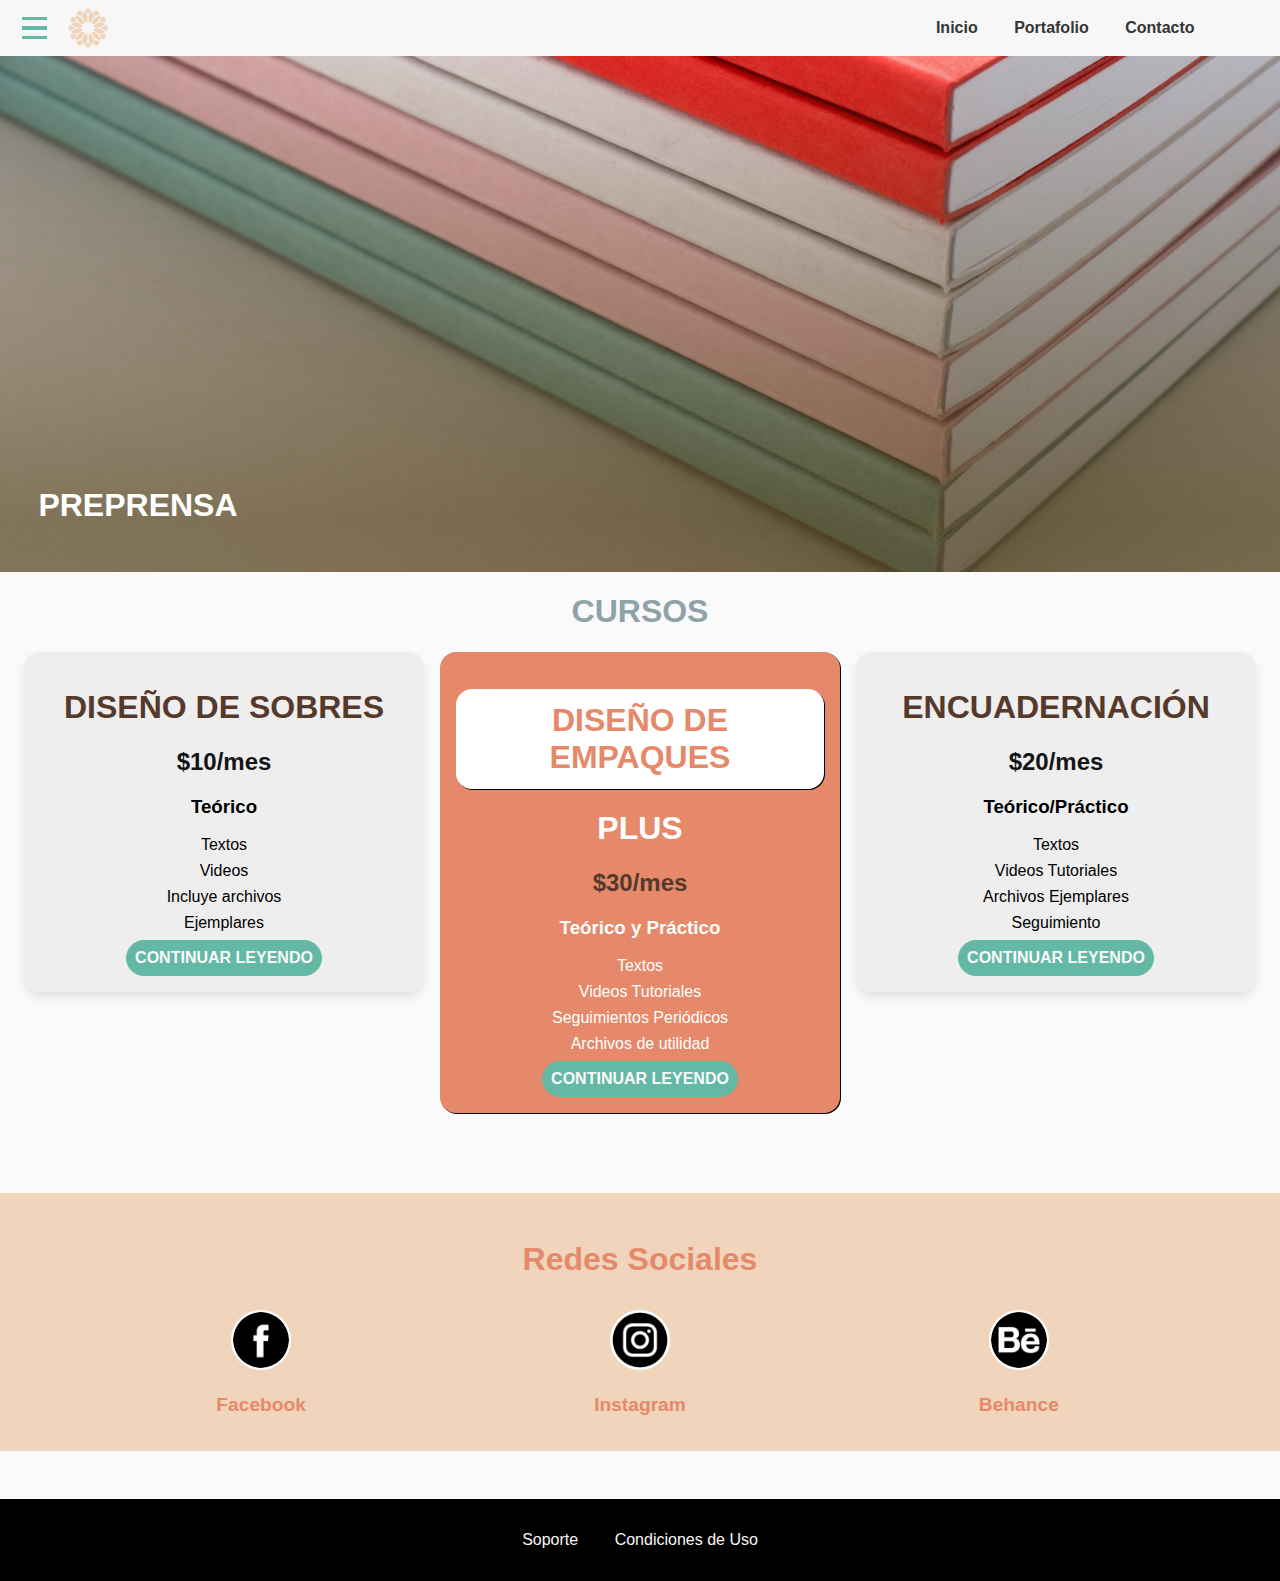
<file: index.html>
<!DOCTYPE html>
<html lang="en">
 
<head>
    <meta charset="UTF-8">
    <meta http-equiv="X-UA-Compatible" content="IE=edge">
    <meta name="viewport" content="width=device-width, initial-scale=1.0">
    <title>PREPRENSA</title>
    <link rel="shortcut" href="favicon.png">
    <link href="https://fonts.googleleapis.com/css?family=Anton" rel="stylesheet">
    <link href="https://fonts.googleleapis.com/css?family=Monserrat:400,700" rel="stylesheet" >

    <link rel="stylesheet" href="shared.css">
    <link rel="stylesheet" href="estilos.css"></head>
<body>
<div class="backdrop"></div>
<div class="modal">
    <h1 class="modal__title">Desea Continuar?</h1>
    <div class="modal__actions">
        <a href="start-hosting/index.html" class="modal__action">Si!</a>
        <button class="modal__action modal__action--negative" type="button">No!</button>
    </div>
</div>
 <header class="main-header">
     <div>
        <button class="toggle-button">
             <span class="toggle-button__bar"></span>
             <span class="toggle-button__bar"></span>
             <span class="toggle-button__bar"></span>
         </button>
         <a href="index.html" class="main-header__brand">
             <img src="images/Logo.png" alt="Todo sobre preprensa.">
         </a>
     </div>
     <nav class="main-nav">
         <ul class="main-nav__items">
             <li class="main-nav__item">
                 <a href="packages/index.html">Inicio</a>
             </li>
             <li class="main-nav__item">
                 <a href="customers/index.html">Portafolio</a>
             </li>
             <li class="main-nav__item main-nav__item--cta">
                 <a href="start-hosting/index.html">Contacto</a>
             </li>
         </ul>
     </nav>
 </header>
 <nav class="mobile-nav">
     <ul class="mobile-nav__items">
         <li class="mobile-nav__item">
             <a href="/packages/index.html">Inicio</a>
         </li>
         <li class="mobile-nav__item">
             <a href="/customers/index.html">Portafolio</a>
         </li>
         <li class="mobile-nav__item">
             <a href="/start-hosting/index.html">Contacto</a>
         </li>
     </ul>
 </nav>
    <main>
<section id="product-overview">
        <h1>PREPRENSA</h1>
 
</section>
<section id="plans__list">
    <h1 class="section-title">CURSOS</h1>
    <div class="plans">
        <article class="plan">
            <h1 class="plan__title">DISEÑO DE SOBRES</h1>
            <h2 class="plan__price">$10/mes</h2>
            <h3>Teórico</h3>
        <ul class="plan__features">
            <li class="plan__feature">Textos</li>
            <li class="plan__feature">Videos</li>
            <li class="plan__feature">Incluye archivos</li>
            <li class="plan__feature">Ejemplares</li>
        </ul>
        <div>
            <button class="button">CONTINUAR LEYENDO</button>
        </div>
        </article>
        <article class="plan plan--highlighted">
            <h1 class="plan__annotation">DISEÑO DE EMPAQUES</h1>
            <h1 class="plan__title">PLUS</h1>
            <h2 class="plan__price">$30/mes</h2>
            <h3>Teórico y Práctico</h3>
            <ul class="plan__features">
                <li class="plan__feature">Textos</li>
                <li class="plan__feature">Videos Tutoriales</li>
                <li class="plan__feature">Seguimientos Periódicos</li>
                <li class="plan__feature">Archivos de utilidad</li>
            </ul>
            <div>
                <button class="button">CONTINUAR LEYENDO</button>
            </div>
        </article>
        <article class="plan">
            <h1 class="plan__title">ENCUADERNACIÓN</h1>
            <h2 class="plan__price">$20/mes</h2>
            <h3>Teórico/Práctico</h3>
            <ul class="plan__features">
                <li class="plan__feature">Textos</li>
                <li class="plan__feature">Videos Tutoriales</li>
                <li class="plan__feature">Archivos Ejemplares</li>
                <li class="plan__feature">Seguimiento</li>
            </ul>
            <div>
                <button class="button">CONTINUAR LEYENDO</button>
            </div>
        </article>
    </div>
    

</section>
<section id="key-features">
    <h1 class="section-title">Redes Sociales</h1>
    <ul class="key-feature__list">
        <li class="key-feature">
            <div class="key-feature__image">
                <img src="/images/facebook.png" alt="Facebook">
            </div>
            <p class="key-feature__description">Facebook</p>
            <a href="index.html" class="icon_one">
            </a>
        </li>
        <li class="key-feature">
            <div class="key-feature__image">
                <img src="/images/instagram.png" alt="Instagram">
            </div>
            <p class="key-feature__description">Instagram</p>
            <a href="index.html" class="icon_two">
            </a>        
        </li>
        <li class="key-feature">
            <div class="key-feature__image">
                <img src="/images/logotipo-de-behance.png" alt="Behance">
            </div>
            <p class="key-feature__description">Behance</p>
            <a href="index.html" class="icon_tree">
            </a>        
        </li>
    </ul>
</section>
    </main>
    <footer class="main-footer">
        <nav>
           <ul class="main-footer__links">
               <li class="main-footer__link">
                   <a href="#">Soporte</a>
               </li>
               <li class="main-footer__link">
                   <a href="#">Condiciones de Uso</a>
               </li>
           </ul> 
        </nav>
    </footer>
    <script src="shared.js"></script>
 
</body>
</html>
</file>
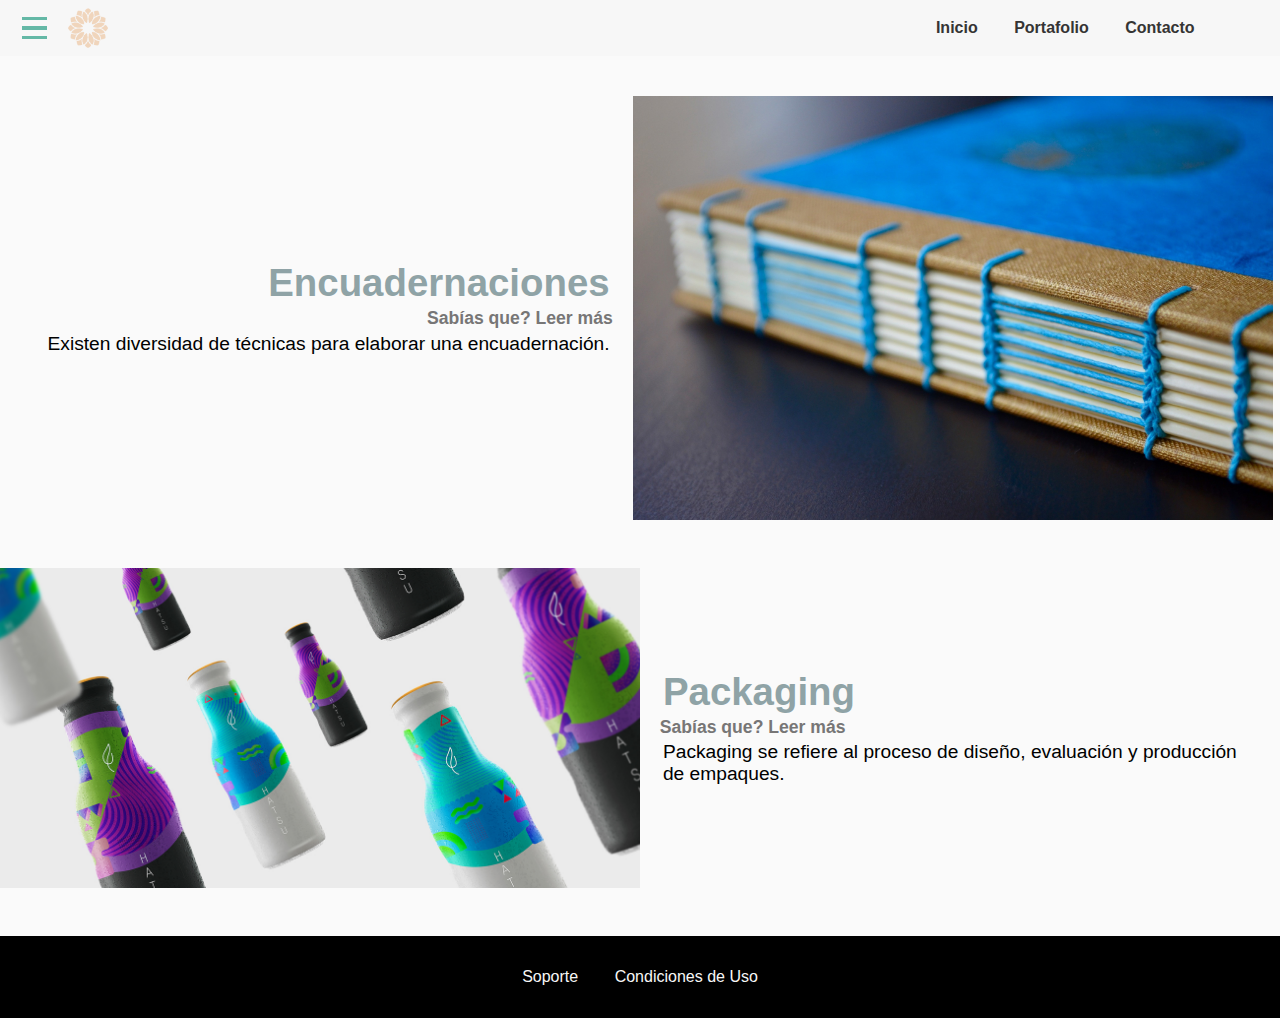
<file: customers/index.html>
<!DOCTYPE html>
<html lang="en">
 
<head>
    <meta charset="UTF-8">
    <meta http-equiv="X-UA-Compatible" content="IE=edge">
    <meta name="viewport" content="width=device-width, initial-scale=1.0">
    <title>Portafolio</title>
    <link rel="shortcut" href="../favicon.png">
    <link href="https://fonts.googleleapis.com/css?family=Anton" rel="stylesheet">
    <link href="https://fonts.googleleapis.com/css?family=Monserrat:400,700" rel="stylesheet" >

    <link rel="stylesheet" href="../shared.css">
    <link rel="stylesheet" href="customers.css">
</head>

<body>
    <div class="backdrop"></div>
 <header class="main-header">
     <div>
        <button class="toggle-button">
            <span class="toggle-button__bar"></span>
            <span class="toggle-button__bar"></span>
            <span class="toggle-button__bar"></span>
        </button>
         <a href="../index.html" class="main-header__brand">
             <img src="../images/Logo.png" alt="Todo sobre preprensa.">
         </a>
     </div>
     <nav class="main-nav">
         <ul class="main-nav__items">
             <li class="main-nav__item">
                 <a href="../packages/index.html">Inicio</a>
             </li>
             <li class="main-nav__item">
                 <a href="../customers/index.html">Portafolio</a>
             </li>
             <li class="main-nav__item main-nav__item--cta">
                 <a href="../start-hosting/index.html">Contacto</a>
             </li>
         </ul>
     </nav>
 </header>
 <nav class="mobile-nav">
    <ul class="mobile-nav__items">
        <li class="mobile-nav__item">
            <a href="../packages/index.html">Inicio</a>
        </li>
        <li class="mobile-nav__item">
            <a href="../customers/index.html">Portafolio</a>
        </li>
        <li class="mobile-nav__item mobile-nav__item--cta">
            <a href="../start-hosting/index.html">Contacto</a>
        </li>
    </ul>
</nav>
        <main>
            <div>
                <div class="testimonial" id="customer-1">
                    <div class="testimonial__info">
                        <h1 class="testimonial__name">Encuadernaciones</h1>
                        <h2 class="testimonial__subtitle">Sabías que?
                            <a href="https://www.laimprentacg.com/encuadernacion-de-libros/">Leer más</a>
                        </h2>
                        <p class="testimonial__text">Existen diversidad de técnicas para elaborar una encuadernación.</p>
                    </div>
                    <div class="testimonial__image-container">
                        <img src="../images/Encuadernación1.jpg" alt="Cardiff - Cliente" class="testimonial__image">
                    </div>
                </div>
                <div class="testimonial" id="customer-2">
                    <div class="testimonial__image-container">
                        <img src="../images/Empaques1.jpg" alt="Abaca - Cliente" class="testimonial__image">
                    </div>
                    <div class="testimonial__info">
                        <h1 class="testimonial__name">Packaging</h1>
                        <h2 class="testimonial__subtitle">Sabías que?
                            <a href="https://www.marketing-free.com/producto/empaques.html">Leer más</a>
                        </h2>
                        <p class="testimonial__text">Packaging se refiere al proceso de diseño, evaluación y producción de empaques.</p>
                    </div>
                </div>
            </div>
        </main>
</body>


    <footer class="main-footer">
        <nav>
           <ul class="main-footer__links">
               <li class="main-footer__link">
                   <a href="#">Soporte</a>
               </li>
               <li class="main-footer__link">
                   <a href="#">Condiciones de Uso</a>
               </li>
           </ul> 
        </nav>
    </footer>
    <script src="../shared.js"></script>
 
</body>
</html>
</file>
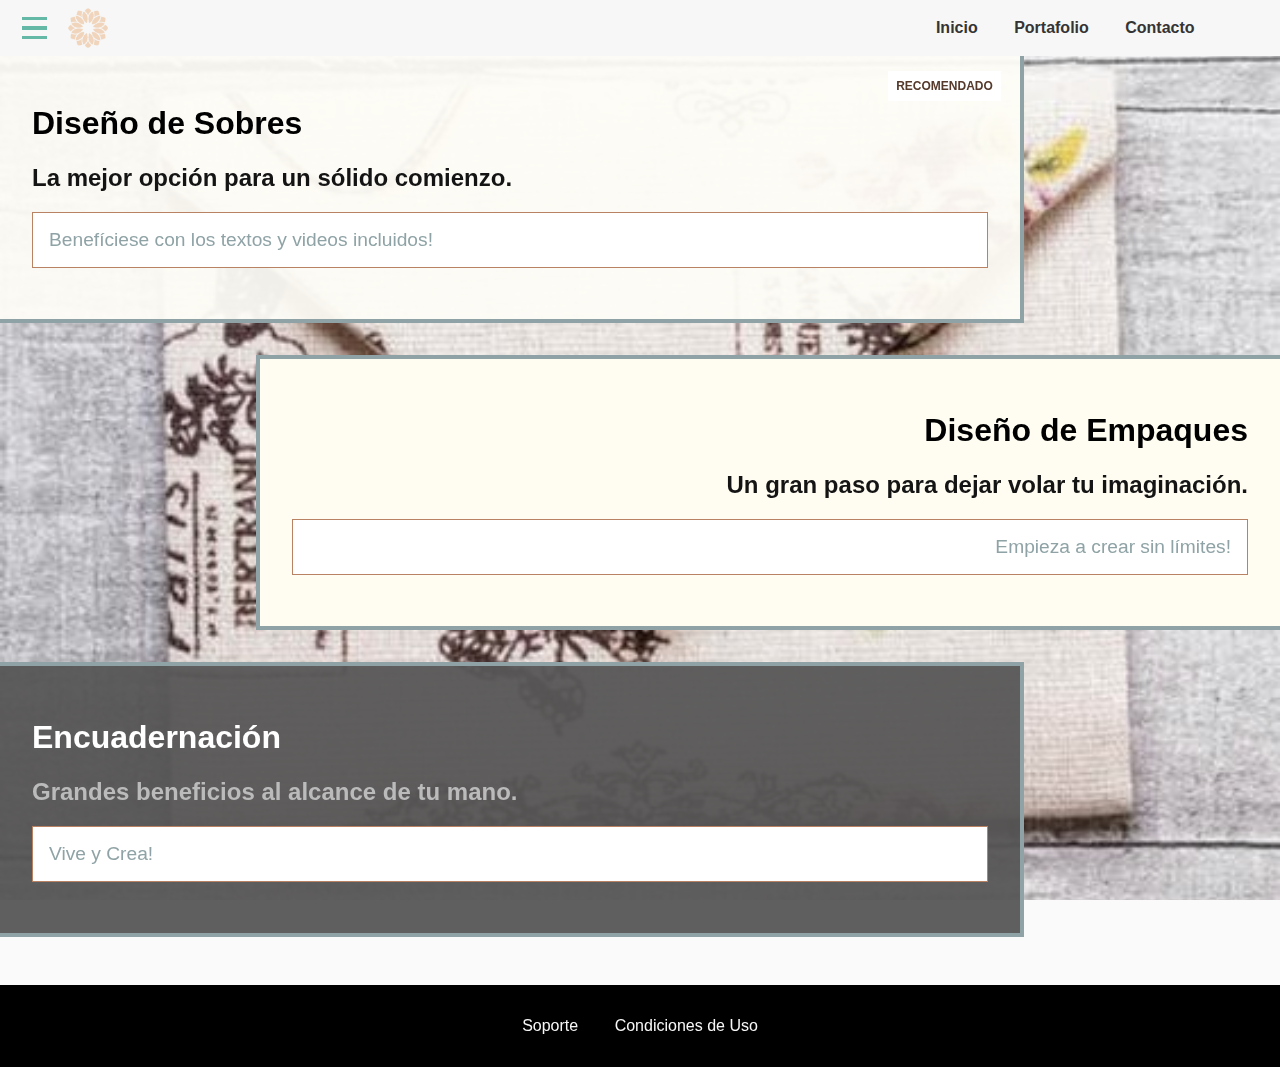
<file: packages/index.html>
<!DOCTYPE html>
<html lang="en">
 
<head>
    <meta charset="UTF-8">
    <meta http-equiv="X-UA-Compatible" content="IE=edge">
    <meta name="viewport" content="width=device-width, initial-scale=1.0">
    <title>Cursos</title>
    <link rel="shortcut" href="../favicon.png">
    <link href="https://fonts.googleleapis.com/css?family=Monserrat:400,700" rel="stylesheet" >
    <link rel="stylesheet" href="../shared.css">
    <link rel="stylesheet" href="packages.css">
</head>
<body>
    <div class="backdrop"></div>
    <div class="background"></div>
 <header class="main-header">
     <div>
        <button class="toggle-button">
            <span class="toggle-button__bar"></span>
            <span class="toggle-button__bar"></span>
            <span class="toggle-button__bar"></span>
        </button>
         <a href="../index.html" class="main-header__brand">
            <img src="../images/Logo.png" alt="Todo sobre preprensa.">
         </a>
     </div>
     <nav class="main-nav">
        <ul class="main-nav__items">
            <li class="main-nav__item">
                <a href="../packages/index.html">Inicio</a>
            </li>
            <li class="main-nav__item">
                <a href="../customers/index.html">Portafolio</a>
            </li>
            <li class="main-nav__item main-nav__item--cta">
                <a href="../start-hosting/index.html">Contacto</a>
            </li>
        </ul>
    </nav>
</header>
<nav class="mobile-nav">
   <ul class="mobile-nav__items">
       <li class="mobile-nav__item">
           <a href="../packages/index.html">Inicio</a>
       </li>
       <li class="mobile-nav__item">
           <a href="../customers/index.html">Portafolio</a>
       </li>
       <li class="mobile-nav__item mobile-nav__item--cta">
           <a href="../start-hosting/index.html">Contacto</a>
       </li>
   </ul>
</nav>
    <main>
        <section class="package" id="plus">
            <a href="#">
                <h1 class="package__title">Diseño de Sobres</h1>
                <h2 class="package__badge">RECOMENDADO</h2>
                <h2 class="package__subtitle">La mejor opción para un sólido comienzo.</h2>
                <p class="package__info">Benefíciese con los textos y videos incluidos!</p>
            </a>
        </section>
        <section class="package" id="free">
            <a href="#">
                <h1 class="package__title">Diseño de Empaques</h1>
                <h2 class="package__subtitle">Un gran paso para dejar volar tu imaginación.</h2>
                <p class="package__info">Empieza a crear sin límites!</p>
            </a>
        </section>
        <div class="clearfix"></div>
        <section class="package" id="premium">
            <a href="#">
                <h1 class="package__title">Encuadernación</h1>
                <h2 class="package__subtitle">Grandes beneficios al alcance de tu mano.</h2>
                <p class="package__info">Vive y Crea!</p>
            </a>
        </section>
    </main>
    <footer class="main-footer">
        <nav>
           <ul class="main-footer__links">
               <li class="main-footer__link">
                   <a href="#">Soporte</a>
               </li>
               <li class="main-footer__link">
                   <a href="#">Condiciones de Uso</a>
               </li>
           </ul> 
        </nav>
    </footer>
    <script src="../shared.js"></script>
 
</body>
</html>
</file>
<file: shared.css>
* {
    box-sizing: border-box;
}

body {
    font-family: 'Montserrat', sans-serif;
    margin: 0;
    background-color: rgb(250, 250, 250);
}

.backdrop {
    position: fixed;
    display: none;
    top: 0;
    left: 0;
    z-index: 100;
    width: 100vw;
    height: 100vh;
    background: rgba(0, 0, 0, 0.5);
}

.main-header {
    width: 100%;
    position: fixed;
    top: 0;
    left: 0;
    background: rgb(247, 247, 247);
    padding: 8px 16px;
    z-index: 1;
}

.main-header > div {
    display: inline-block;
    vertical-align: middle;
}

.toggle-button {
    width: 3rem;
    background: transparent;
    border: none;
    cursor: pointer;
    padding-top: 0;
    padding-bottom: 0;
    vertical-align: middle;
}

.toggle-button:focus {
    outline: none;
}

.toggle-button__bar {
    width: 70%;
    height: 0.2rem;
    background: rgb(100, 184, 166);
    display: block;
    margin: 0.4rem 0;
}

.main-header__brand {
    color: #ffffff;
    text-decoration: none;
    font-weight: bold;
    font-size: 22px;
    height: 40px;
    /* width: 20px; */
    display: inline-block;
    vertical-align: middle;
}

.main-header__brand img {
    height: 100%;
    /* width: 100%; */
}

.main-nav {
    display: inline-block;
    text-align: right;
    width: calc(100% - 150px);
    vertical-align: middle;
}

.main-nav__items {
    margin: 0;
    padding: 0;
    list-style: none;
}

.main-nav__item {
    display: inline-block;
    margin: 0 1rem;
}

.main-nav__item a,
.mobile-nav__item a {
    text-decoration: none;
    color: rgb(53, 52, 52);
    font-weight: bold;
    padding: 0.2rem 0;
}

.main-nav__item a:hover,
.main-nav__item a:active,
.mobile-nav__item a:hover,
.mobile-nav__item a:active {
    color: rgb(100, 184, 166);
    border-bottom: 5px solid rgb(100, 184, 166);
}

.main-nav a,
.mobile-nav a {
	color: rgb(53, 52, 52);
	text-decoration: none;
	position: relative;
	top: 0;
	transition: .3s;
}

.main-nav a:hover,
.mobile-nav a:hover {
	color: rgb(100, 184, 166);
	top: 2px;
}

/* .main-nav__item--cta a,
.mobile-nav__item--cta a {
    color: rgb(247, 247, 247);
    background: rgb(100, 184, 166);
    padding: 0.5rem 1rem;
    border-radius: 18px;
} */

/* .main-nav__item--cta a:hover,
.main-nav__item--cta a:active,
.mobile-nav__item--cta a:hover,
.mobile-nav__item--cta a:active {
   color: rgb(100, 184, 166);
   background: rgb(247, 247, 247);
   border: none;
} */

.main-footer {
    background: black;
    padding: 2rem;
    margin-top: 3rem;
}

.main-footer__links {
    list-style: none;
    margin: 0;
    padding: 0;
    text-align: center;
}

.main-footer__link {
    display: inline-block;
    margin: 0 16px;
}

.main-footer__link a {
    color: rgb(247, 247, 247);
    text-decoration: none;
}

.main-footer__link a:hover,
.main-footer__link a:active {
    color: #ccc;
}

.mobile-nav {
    display: none;
    position: fixed;
    z-index: 101;
    top: 0;
    left: 0;
    background: rgb(245, 245, 245);
    width: 15%;
    height: 100vh;
    border-top-right-radius: 30px;
}

.mobile-nav__items {
    width: 90%;
    height: 100%;
    list-style: none;
    margin: 10% auto;
    padding: 0;
    text-align: center;
}

.mobile-nav__item {
    margin: 1rem 0;
}

.mobile-nav__item a {
    font-size: 1.5rem;
}

.button {
    background: rgb(100, 184, 166);
    color: rgb(250, 250, 250);
    font: inherit;
    border: 1.5px solid rgb(100, 184, 166);
    padding: 0.5rem;
    border-radius: 18px;
    font-weight: bold;
    cursor: pointer;
}

.button:hover,
.button:active {
    background: rgb(250, 250, 250);
    color: rgb(100, 184, 166);
}

.button__redes {
    background: black;
    color: rgb(250, 250, 250);
    font: inherit;
    border: 1.5px solid rgb(100, 184, 166);
    padding: 0.3rem;
    border-radius: 18px;
    font-weight: bold;
    cursor: pointer;
}

.button__redes:hover,
.button__redes:active {
    background: rgb(250, 250, 250);
    color: rgb(100, 184, 166);
}

.button:focus {
    outline: none;
}

.open {
    display: block !important;
}
</file>
<file: estilos.css>
#product-overview {
    background: linear-gradient(to top, rgba(80, 60, 18, 0.6) 10%, transparent),
    url("images/Fondo.jpg") left 10% bottom 20%/cover no-repeat border-box,
    #F0D4BC;
    /*background-image: url("OneDrive01.jpg");
    background-size: cover;
    background-position: left 10% bottom 20%; */
    /*background-repeat: no-repeat;
    background-origin: border-box;
    background-clip: border-box; */
    /*background-image: radial-gradient(180deg, red70%, blue 60%, rgba (0,0,0,0.5);*/
    /*background-image: radial-gradient(elipse farthest-corner at 20% 50%, red, blue, green);*/
    width: 100%;
    height: 528px;
    /*padding: 10px;*/
    margin-top: 2.75rem;
    /* border: 5px dashed #B98368; */
    position: relative;

    
 }

 .section-title {
    color: #8fa3a6;
    text-align: center;
}

 #product-overview h1 {
     color: white;
     font-family: Arial, Helvetica, sans-serif;
     position: absolute;
     bottom: 5%;
     left: 3%;
}

.plan__list {
    width: 80%;
    margin: auto;
    text-align: center;
}

.plans {
    display: flex;
    gap: 0.5rem;
    flex-wrap: wrap;
    justify-content: center;
    align-items: flex-start;
    margin-top: 1rem;
}

.plan {
    margin: 2rem 0;
    background-color: #eee;
    padding: 1rem;
    text-align: center;
    box-shadow: 0 5px 10px rgba(0 0 0 /.1);
    border-radius: 1rem;
    max-width: 20rem;
    justify-content: space-between;
    /*width: 90%;
    height: 25rem;
    padding: 1rem;
    box-shadow: 0 10px 10px rgba(0, 0, 0, 0.2);
    box-sizing: border-box;
    margin: 1rem;
    border-radius: 1rem;
    text-align: center;
    vertical-align: middle;
    transition: all 400ms ease;*/
}

.plan:hover {
    box-shadow: 5px 5px 5px rgba(0, 0, 0, 0.4);
    transform: translateY(-3%);
}

.plan--highlighted {
    background: #e5896a;
    color: white;
    box-shadow: 1px 1px 0px 0px rgb(0, 0 ,0.2);
    align-items: center;
}

.plan__annotation {
    background: white;
    color: #e5896a;
    padding: 0.8rem;
    box-shadow: 1px 1px 0px 0px rgb(0, 0 ,0.2);
    border-radius: 0px;
    text-align: center;
    border-radius: 1rem;
}

.plan__title {
    color: #55392b;
}

.plan__price {
    color: #141414;
}

.plan--highlighted .plan__title {
    color: white;
}

.plan--highlighted .plan__price {
    color: #55392b;
}

.plan__features {
    list-style: none;
    margin: 0;
    padding: 0;
}

.plan__feature {
    margin: 0.5rem 0;
}

@media screen and (min-width: 25rem) {
    .plan {
        /*width: 31%;
        height: 25rem;
        vertical-align: middle;*/
        flex-basis: 100%;
        max-width: 25rem;
        margin: 0 0 0 0;
    }
    
    .plans {
        /*min-width: 50vh;*/
        display: flex;
        gap: 1rem;
        flex-wrap: wrap;
        justify-content: center;
        align-items: flex-start;
        margin-top: 1rem;
    }

}

#key-features {
    background: #F0D4BC;
    margin-top: 5rem;
    padding: 1rem;
}

#key-features .section-title {
    color: #e5896a;
    margin: 2rem;
}

.key-feature__list {
    list-style: none;
    margin: 0;
    padding: 0;
    text-align: center;
}

.key-feature {
    display: inline-block;
    width: 30%;
    vertical-align: top;
}

/*.key-feature__image {
    background: white;
    width: 50px;
    height: 50px;
    border: 2px solid #141414;
    border-radius: 50%;
    margin: auto;
    padding: 1.5rem;
}*/

.key-feature__image img {
    /*width: 50px;
    height: 50px;
    margin: auto;*/
    background-color: white;
    width: 60px;
    height: 60px;
    border: 2px solid white;
    border-radius: 50%;
    margin: auto;
    
}

.key-feature__description {
    text-align: center;
    font-weight: bold;
    color: #e5896a;
    font-size: 1.2rem;
}

 /*h1{
    font-family: sans-serif;
}*/

.modal {
    position: fixed;
    display: none;
    z-index: 200;
    top: 20%;
    left: 30%;
    width: 40%;
    background: white;
    padding: 1rem;
    border: 1px solid #8fa3a6;
    box-shadow: 1px 1px 1px rgba(0, 0, 0, 0.2);
}

.modal__title {
    text-align: center;
    margin: 0 0 1rem 0;
}

.modal__actions {
    text-align: center;
}

.modal__action {
    border: 1px solid #8fa3a6;
    background: #8fa3a6;
    text-decoration: none;
    color: white;
    font: inherit;
    padding: 0.5rem 1rem;
    cursor: pointer;
}

.modal__action:hover,
.modal__action:active {
    background: #b98368;
    border-color: #b98368;
}

.modal__action--negative {
    background: red;
    border-color: red;
}

.modal__action--negative:hover,
.modal__action--negative:active {
    background: #ff5454;
    border-color: #ff5454;
}
</file>
<file: customers/customers.css>
.testimonial {
    font-size: 1.2rem;
    margin: 3rem 0;
}

.testimonial__list {
    width: 80%;
    margin: auto;
}

.testimonial:first-of-type {
    margin-top: 6rem;
}

.testimonial__image-container {
    width: 50%;
    max-width: 800px;
    display: inline-block;
    vertical-align: middle;
    box-shadow: 3px 3px 5px 3px rgba(0, 0, 0, 0,3);
}

.testimonial__image {
    width: 100%;
    vertical-align: top;
}

.testimonial__info {
    text-align: right;
    padding: 0.9rem;
    display: inline-block;
    vertical-align: middle;
    width: 49%;
}

#customer-1 .testimonial {
    text-align: right;
}

#customer-2 .testimonial__info {
    text-align: left;
}

.testimonial__name {
    margin: 0.2rem;
    color: #8fa3a6;
    font-size: 2em;
}

.testimonial__subtitle {
    margin: 0;
    font-size: 1.1rem;
    color: rgb(119, 118, 118);
}

.testimonial__subtitle a {
    color: inherit;
    text-decoration: none;
}

.testimonial__subtitle a:hover,
.testimonial__subtitle a:active {
    color: #5c5c5c;
}

.testimonial__text {
    margin: 0.2rem;
}
</file>
<file: packages/packages.css>
main {
    padding-top: 2rem;
}

.background {
    background: url("../images/Sobre1.jpg") center/cover;
    filter: grayscale(40%);
    width: 100%;
    height: 100%;
    position: fixed;
    z-index: -1;
}

.package {
    width: 80%;
    margin: 1rem 0;
    border: 4px solid #8fa3a6;
    border-left: none;
    position: relative;
}

.package:hover,
.package:active {
    box-shadow: 2px 2px 4px rgba(0, 0, 0, 0.5);
    border-color: white;
   /* border-color: white !important;  */
}

.package a {
    text-decoration: none;
    color: inherit;
    display: block;
    padding: 2rem;
}

.package__badge {
    position: absolute;
    top: 0;
    right: 0;
    margin: 1.2rem;
    font-size: 12px;
    font-weight: bold;
    color: #55392b;
    background: white;
    padding: 0.5rem;
}

.package__subtitle {
    color: #141414;
}

.package__info {
    padding: 1rem;
    border: 1px solid #b98363;
    font-size: 1.2rem;
    color: #8fa3a6;
    background: white;
}

.clearfix {
    clear: both;
}

#plus {
    background: rgba(253, 252, 245, 0.95);
}

#free {
    background: rgb(255, 252, 242);
    float: right;
    border-right: none;
    border-left: 4px solid #8fa3a6;
    text-align: right;
}

#free:hover,
#free:active {
    border-left-color: white;
}

#premium {
    background: rgba(87, 86, 86, 0.95);
}

#premium .package__title {
    color: white;
}

#premium .package__subtitle {
    color: #bbb;
}
</file>
